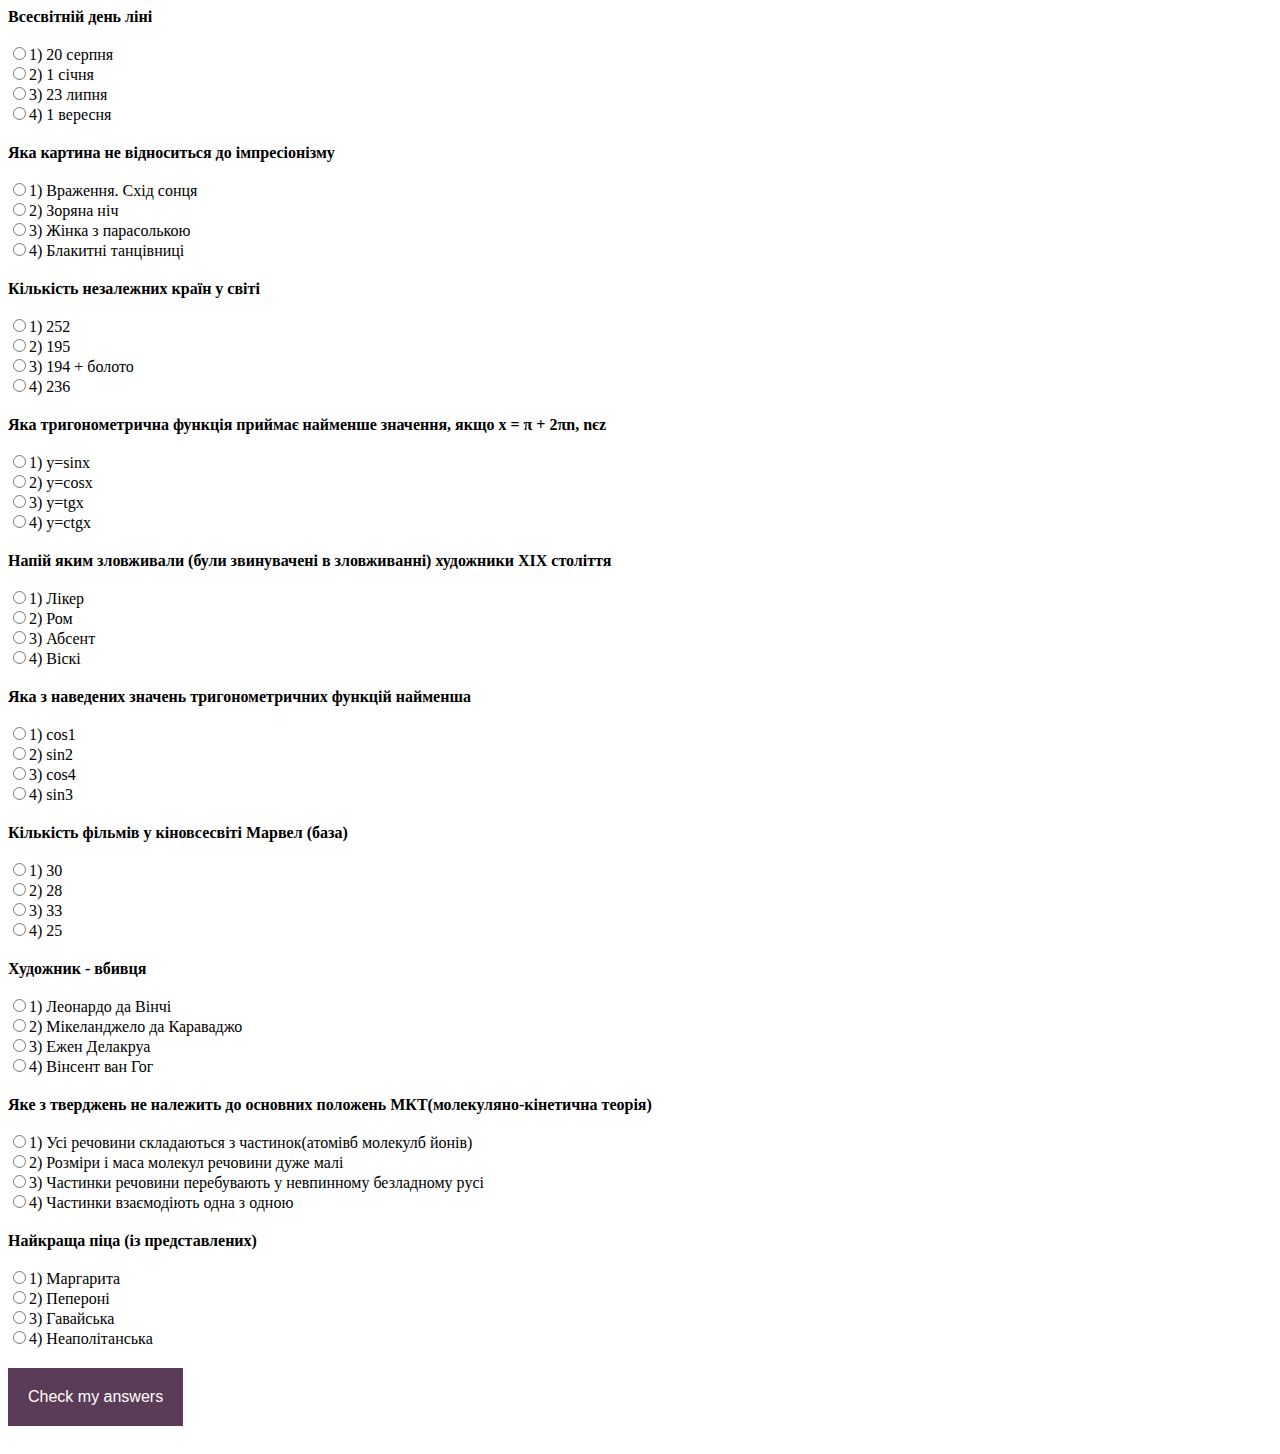
<file: index.html>
<DOCTYPE html>
<html>
    <head>
        <meta charset="UTF-8">
        <link rel = "stylesheet" href = "style.css">
        
    </head>

    <body>
       <div id="test">

       </div>
       <button id ="resultButton">Check my answers</button>

       <div id="results"></div>
   
    
       <script src ="script.js"></script>
    </body>

</html>
</file>
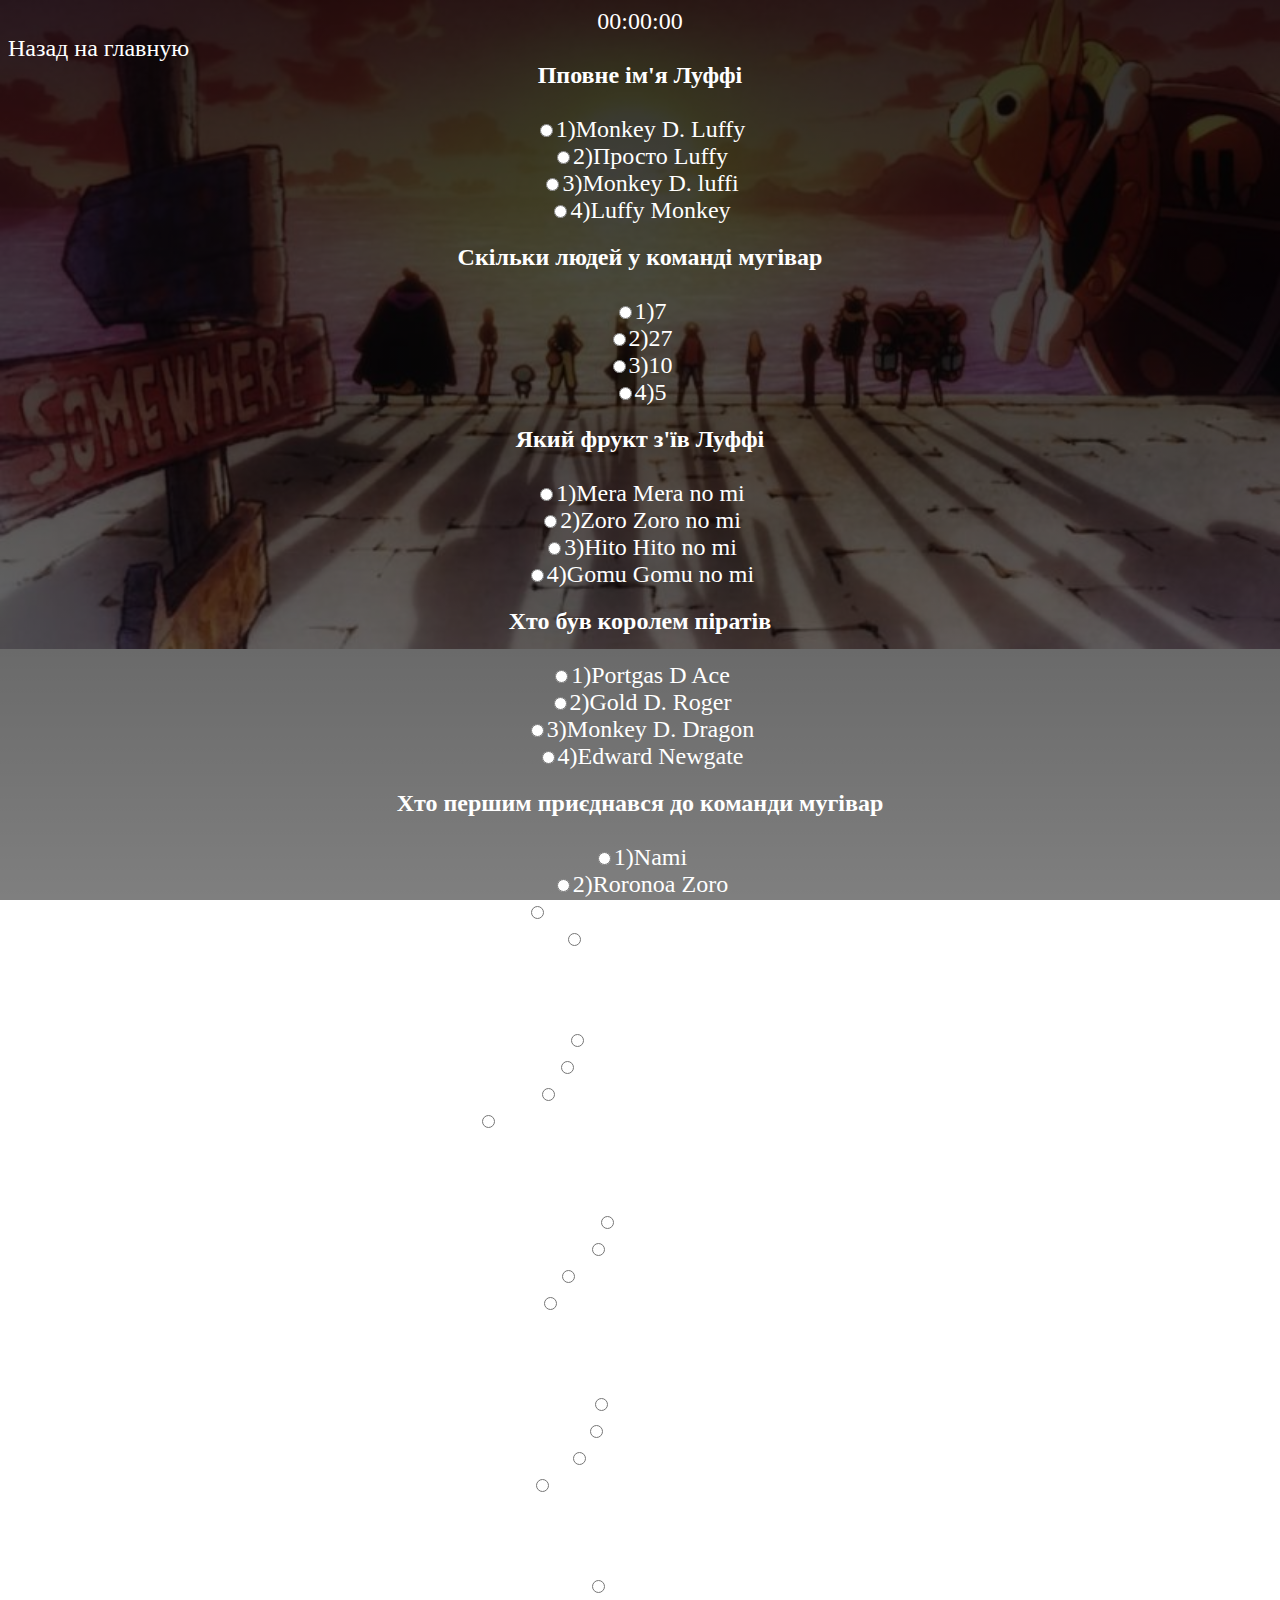
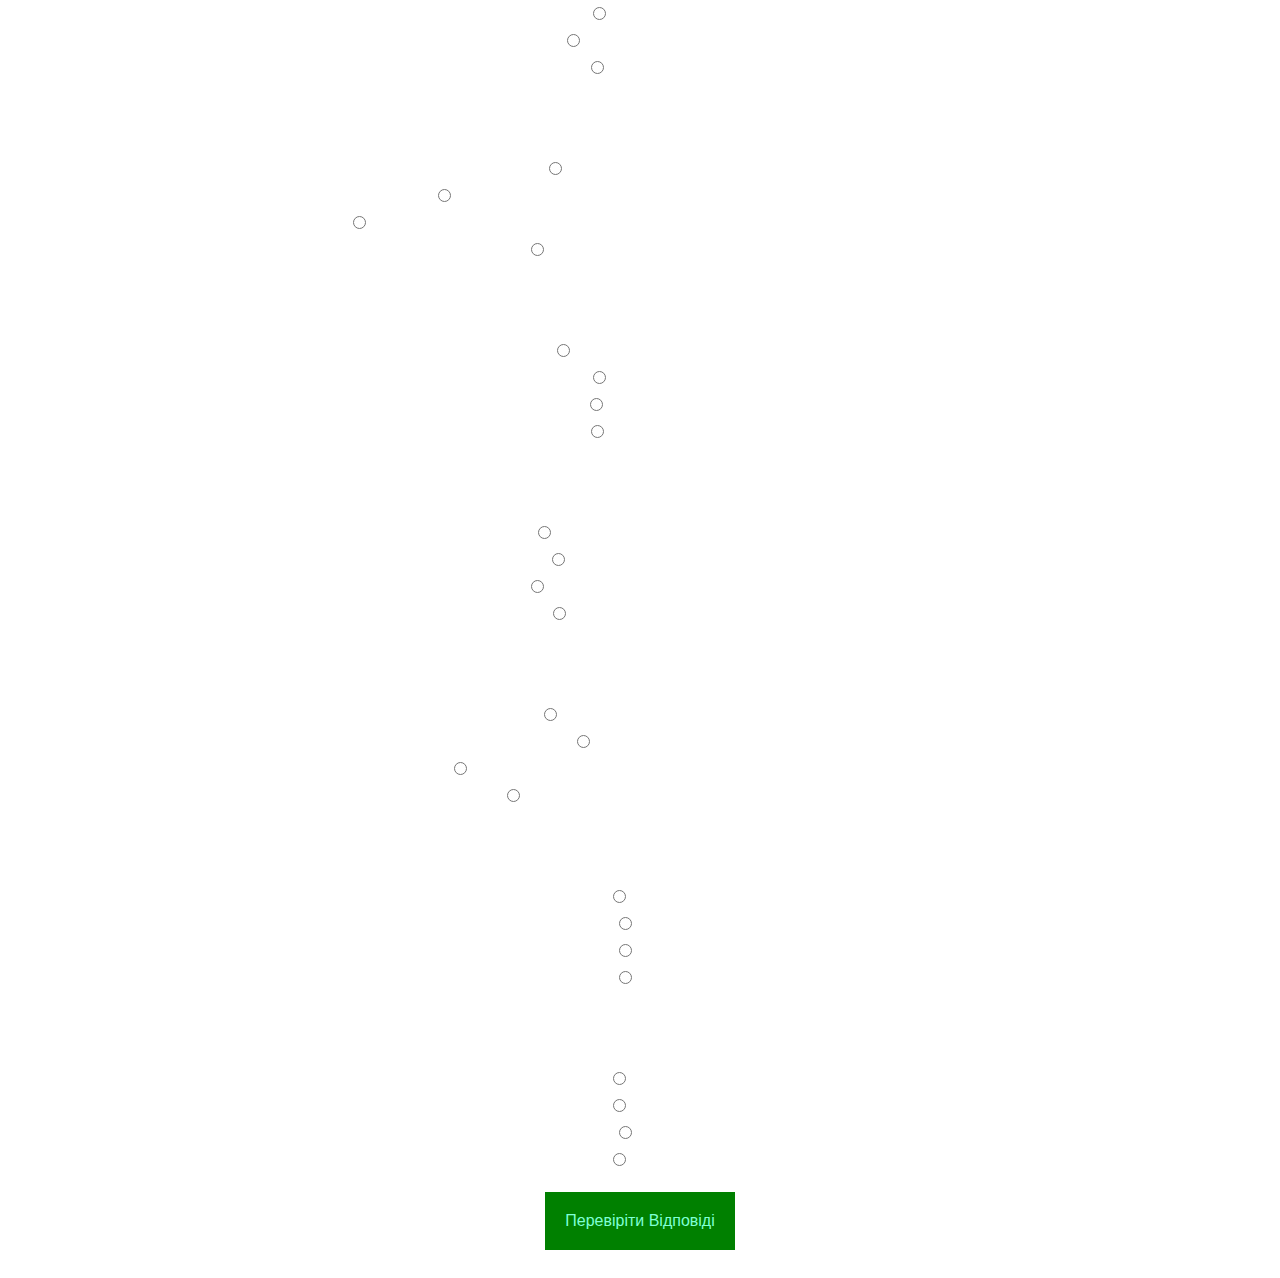
<file: Andrey/тест/index.html>
<html>
  
    <head>
        <link rel="stylesheet" href="style.css">
        <meta charset="UTF-8">
        <title>One Piece</title>
  </head>
    <body onload="timer()">
      
           <div id="showtimer">00:00:00</div>
           
        <div class="back">
          <a class="mn" href="main.html">Назад на главную</a>
        </div>

     <div id="test"></div>
   
     <button  id="resultButton">Перевіріти Відповіді </button>
     <div id="results"></div>

    
     <script src="script.js"> </script>
   </body>
   
</html>
</file>
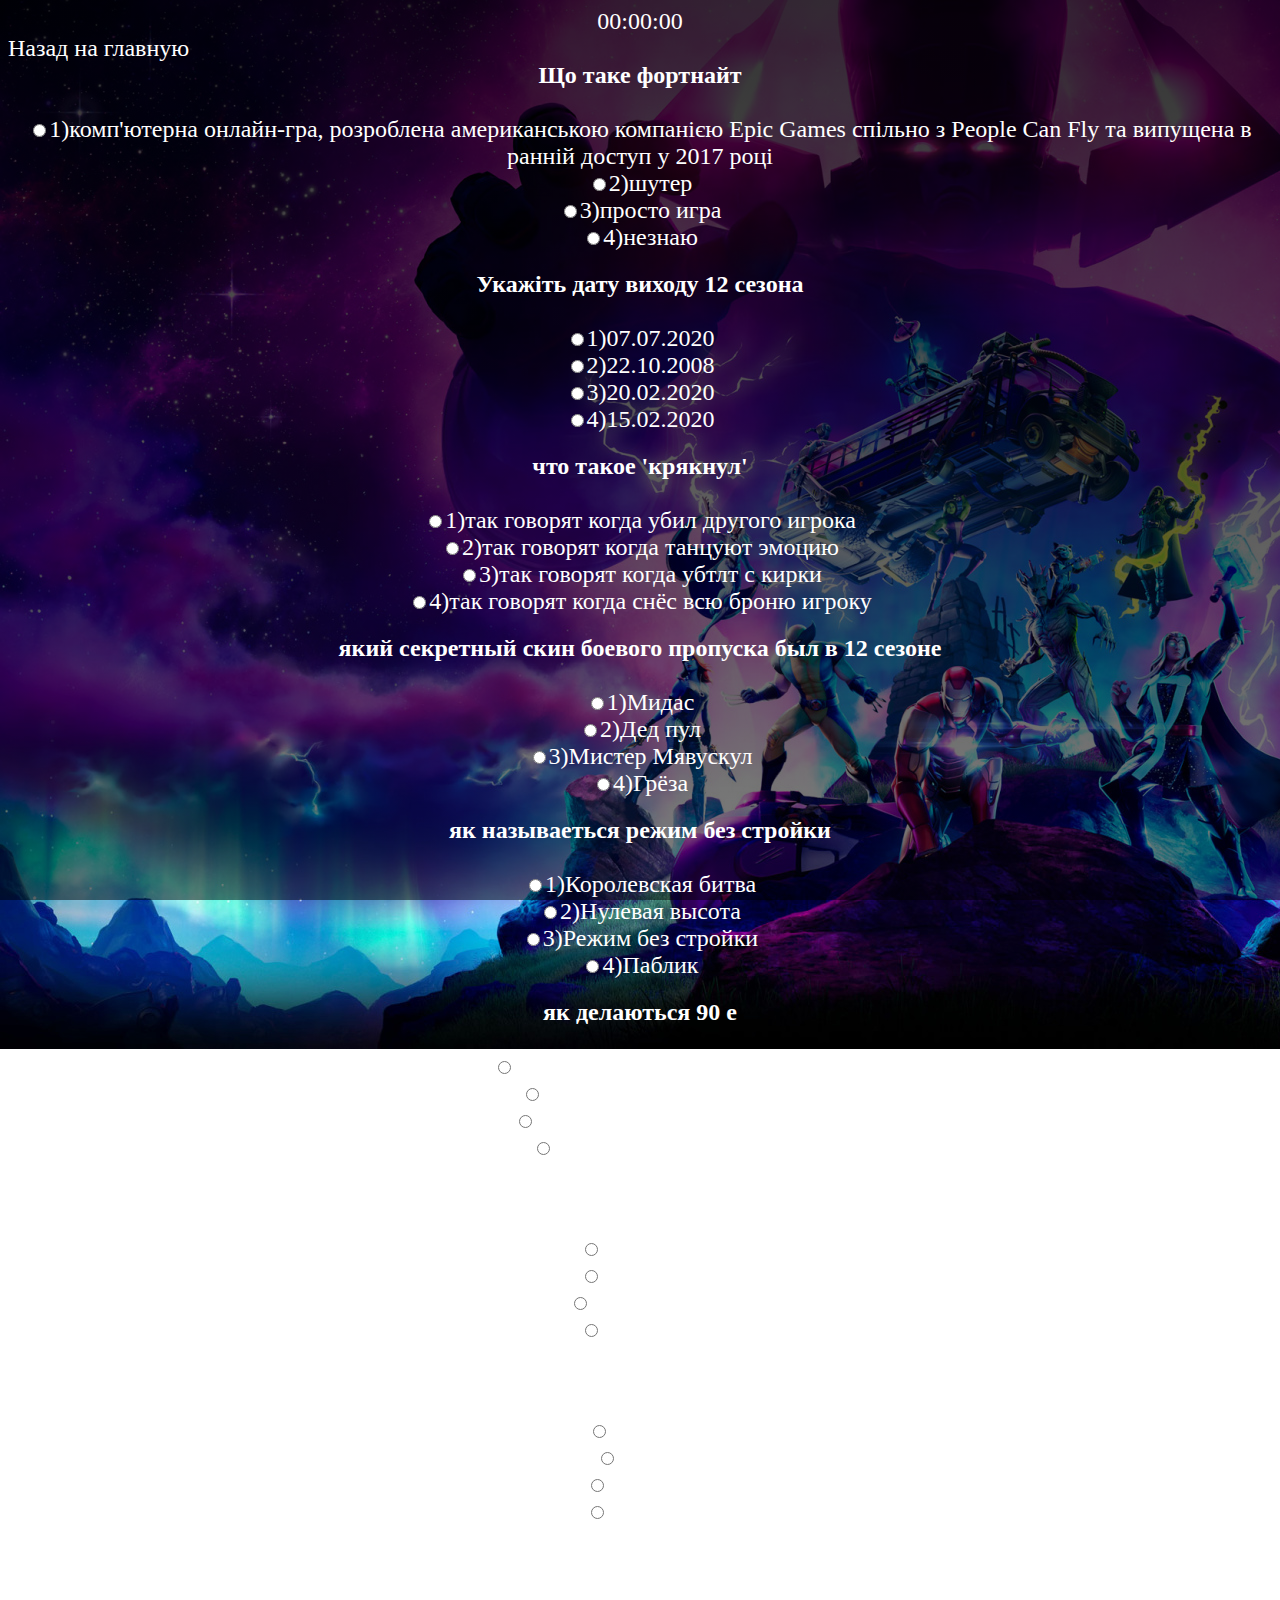
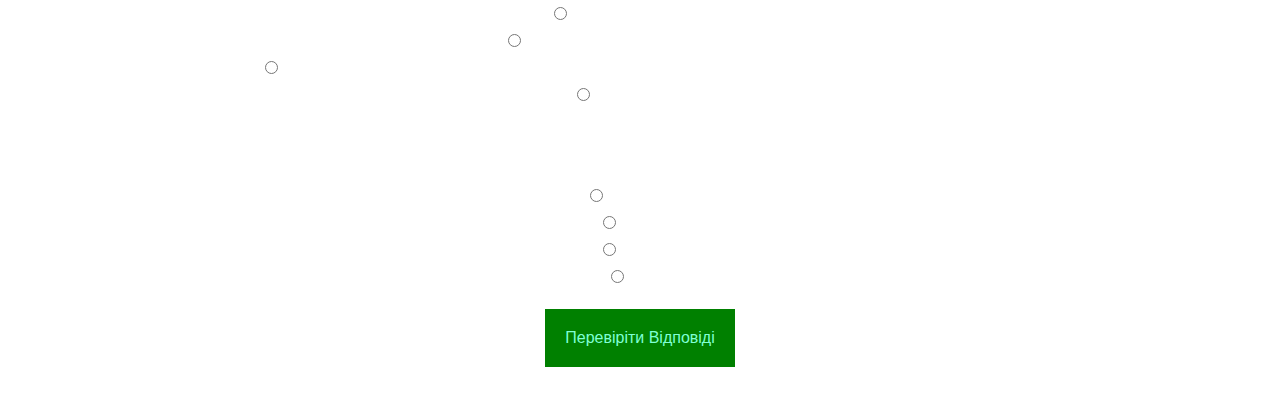
<file: Andrey/тест/index2.html>
<html>
  
    <head>
        <link rel="stylesheet" href="style2.css">
        <meta charset="UTF-8">
        <title>Fortnite</title>
  </head>
    <body onload="timer()">
      
           <div id="showtimer">00:00:00</div>
        <div class="back">
          <a class="mn" href="main.html">Назад на главную</a>
        </div>

     <div id="test"></div>
   
     <button  id="resultButton">Перевіріти Відповіді </button>
     <div id="results"></div>

    
     <script src="script2.js"> </script>
   </body>
   
</html>
</file>
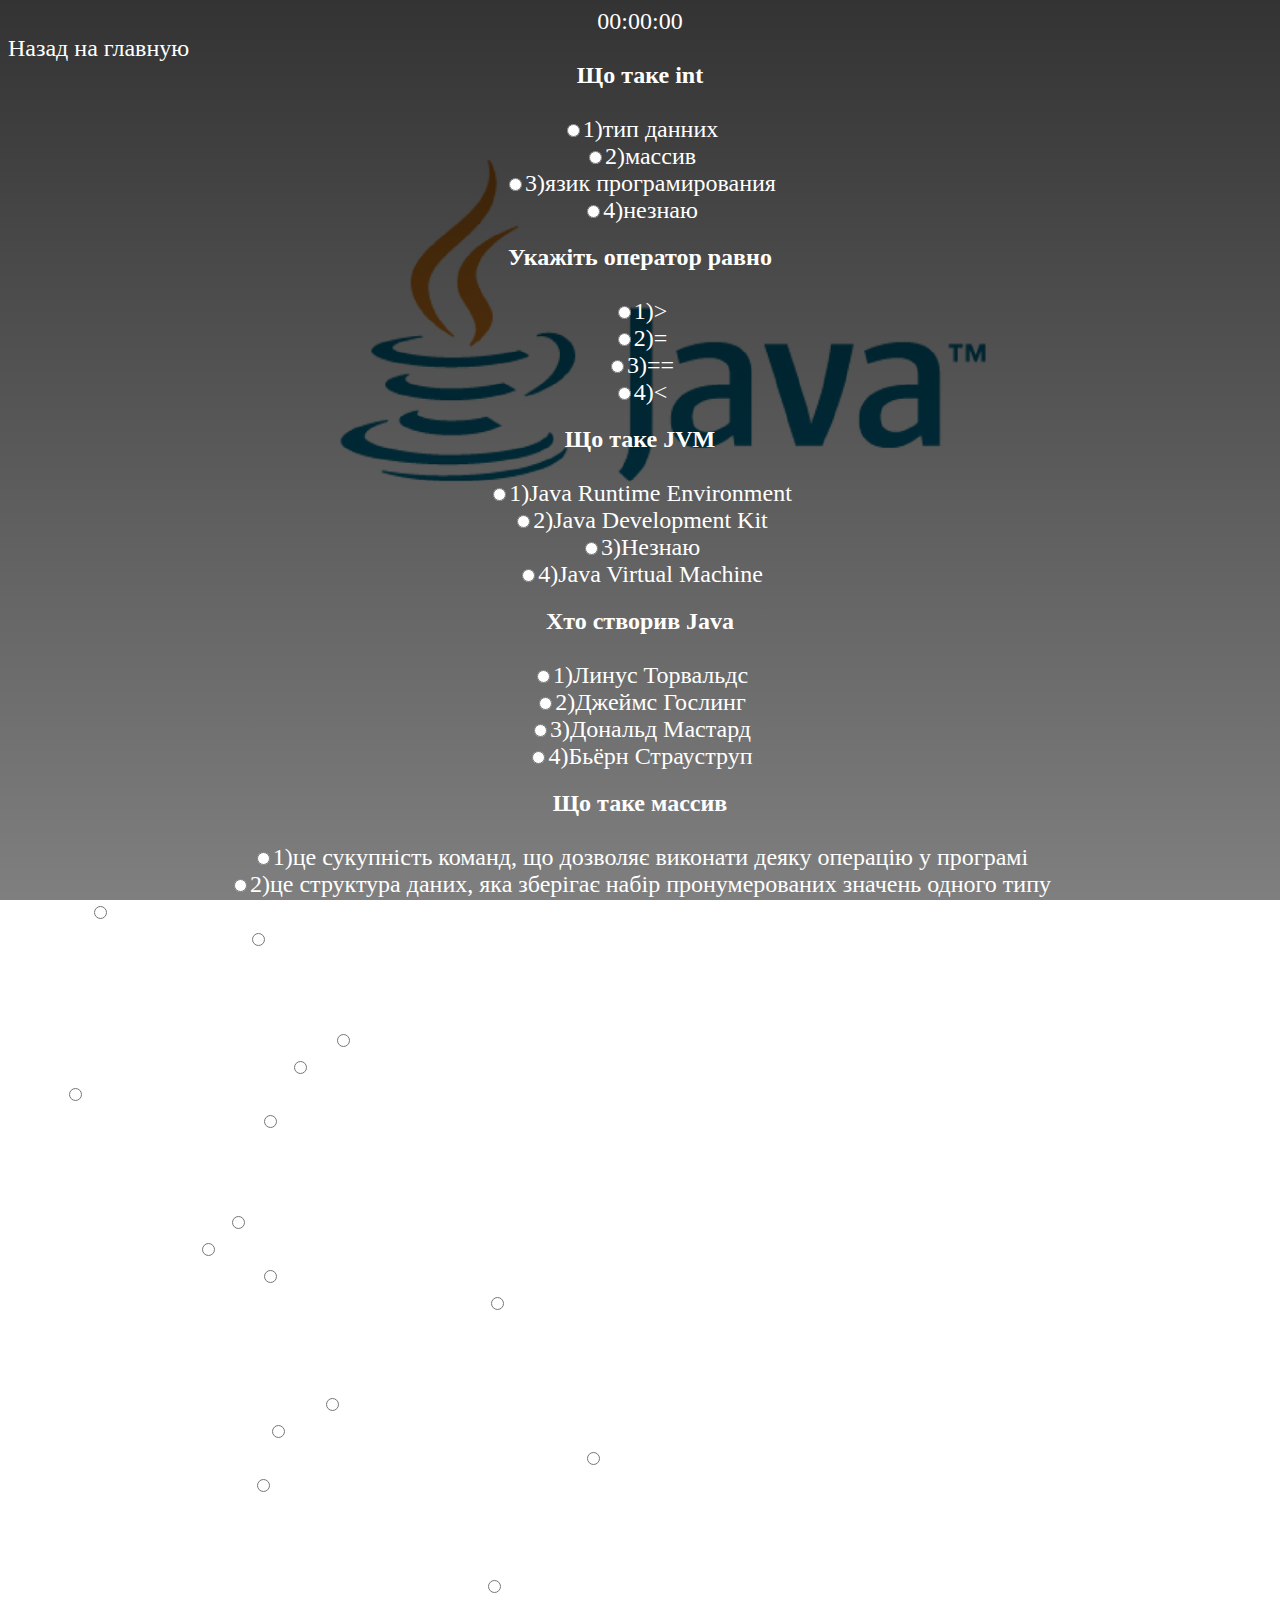
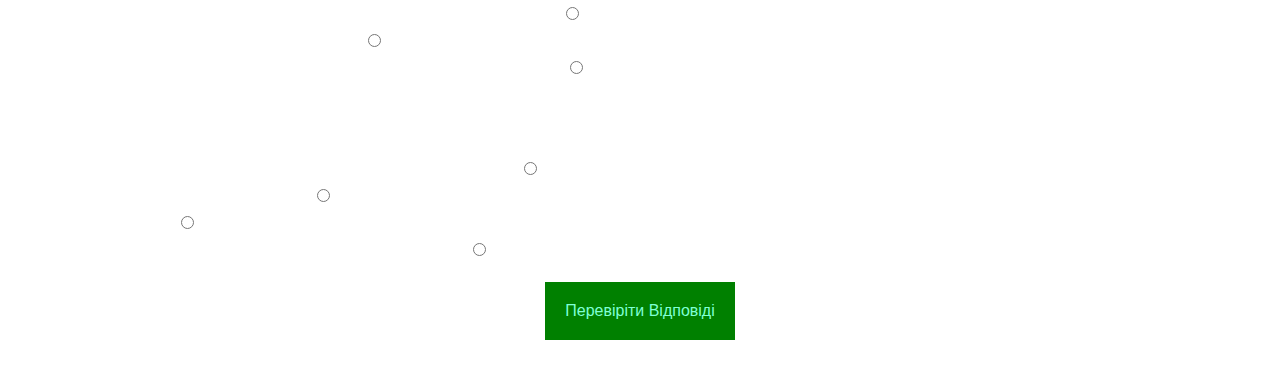
<file: Andrey/тест/index3.html>
<html>
  
    <head>
        <link rel="stylesheet" href="style3.css">
        <meta charset="UTF-8">
        <title>Java</title>
  </head>
    <body onload="timer()">
      
           <div id="showtimer">00:00:00</div>
           
        <div class="back">
          <a class="mn" href="main.html">Назад на главную</a>
        </div>

     <div id="test"></div>
   
     <button  id="resultButton">Перевіріти Відповіді </button>
     <div id="results"></div>

    
     <script src="script3.js"> </script>
   </body>
   
</html>
</file>
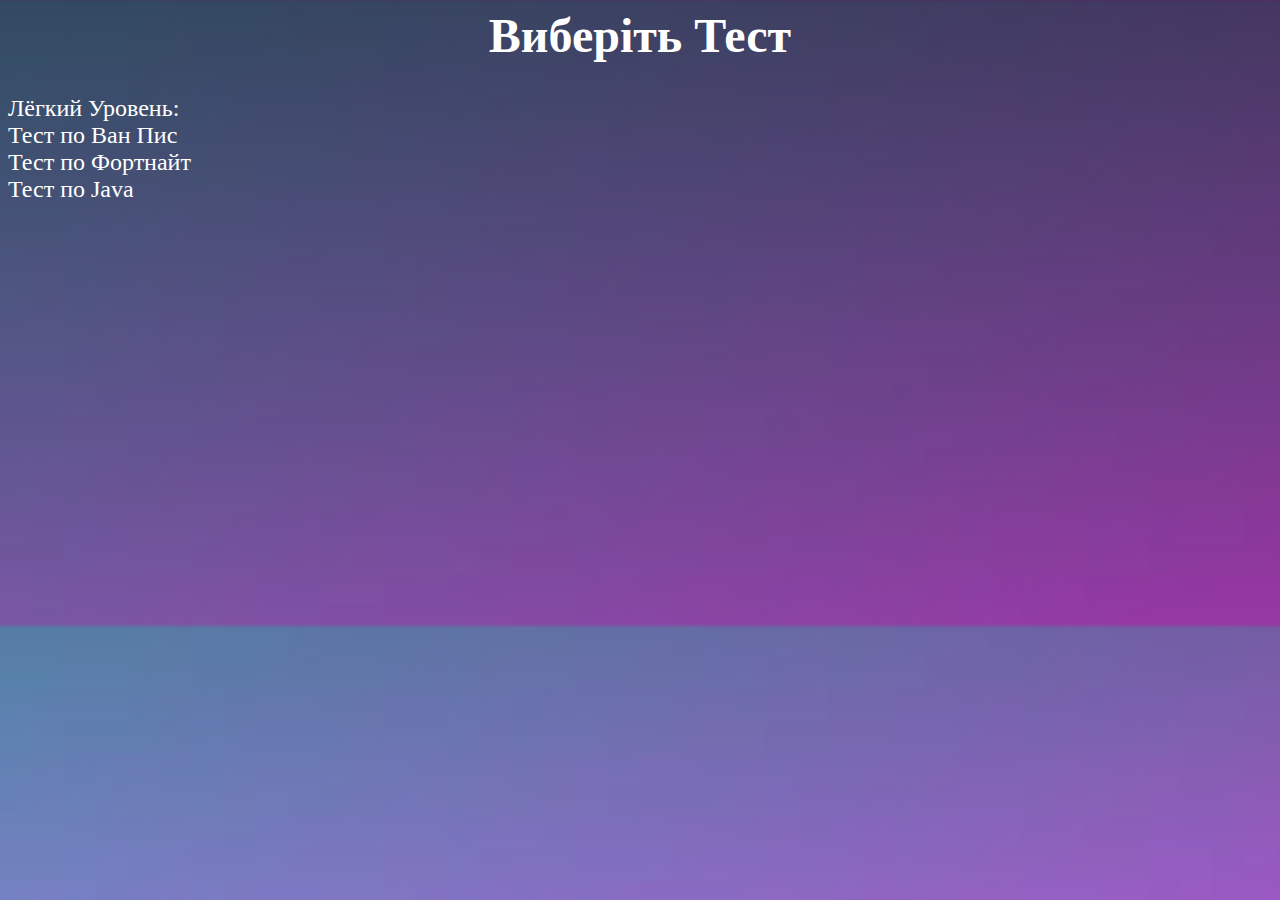
<file: Andrey/тест/main.html>
<html>
  
    <head>
        <link rel="stylesheet" href="mainstyle.css">
        <meta charset="UTF-8">
        <title>Main</title>
  </head>
    <body>
        <h1>Виберіть Тест</h1>
         <div class="ezlvl">
          <p1>Лёгкий Уровень:</p1>
         </div>

        <div class="test">
            <a class="op" href="index.html">Тест по Ван Пис</a>
        </div>

        <div class="testfort">
            <a class="fort" href="index2.html">Тест по Фортнайт</a>
        </div>

        <div class="testjava">
            <a class="java" href="index3.html">Тест по Java</a>
        </div>
   </body>
   
</html>
</file>
<file: style.css>
#resultButton{
    font-size: 16px;
    background-color: rgb(91, 60, 86);
    color: white;
    border: 0px;
    padding: 20px;
    margin-bottom: 20px;
}

.question{
    font-weight: bold;
}

.answers{
    margin-bottom: 20px;
}
</file>
<file: Andrey/тест/style.css>
#resultButton{
    font-size: 16px;
    background-color: green;
    color: aquamarine;
    border: 0px;
    padding: 20px;
    margin-bottom: 20px;
}
.question{
    font-weight: bold;
}
.answers{
    margin-bottom: 20px;
}
html{
    background: linear-gradient( rgba(0, 0, 0, 0.801), rgba(0, 0, 0, 0.5) ), url('bg.jpg');
    background-size: contain;
    background-attachment:fixed;
    background-repeat: no-repeat;
    text-align: center;
    font-family: 'Montserrat';
    font-size: 24px;  
    color: #FFFFFF; 
}

.back{
    text-align: left;
}
.mn{
    text-decoration: none;
    color: #FFFFFF; 
    font-size: 24px;
    font-family: 'Montserrat';
}
</file>
<file: Andrey/тест/style2.css>
#resultButton{
    font-size: 16px;
    background-color: green;
    color: aquamarine;
    border: 0px;
    padding: 20px;
    margin-bottom: 20px;
}
.question{
    font-weight: bold;
}
.answers{
    margin-bottom: 20px;
}
html{
    background: linear-gradient( rgba(0, 0, 0, 0.801), rgba(0, 0, 0, 0.5) ), url('bgfort.jpg');
    background-attachment:fixed;
    background-repeat: no-repeat;
    text-align: center;
    font-family: 'Montserrat';
    font-size: 24px;  
    color: #FFFFFF; 
}
.conteiner{
    text-align: left;
}
.buttons{
    text-align: left;
}
.back{
    text-align: left;
}
.mn{
    text-decoration: none;
    color: #FFFFFF; 
    font-size: 24px;
    font-family: 'Montserrat';
}
</file>
<file: Andrey/тест/style3.css>
#resultButton{
    font-size: 16px;
    background-color: green;
    color: aquamarine;
    border: 0px;
    padding: 20px;
    margin-bottom: 20px;
}
.question{
    font-weight: bold;
}
.answers{
    margin-bottom: 20px;
}
html{
    background: linear-gradient( rgba(0, 0, 0, 0.801), rgba(0, 0, 0, 0.5) ), url('bgjava.png');
    background-size: contain;
    background-attachment:fixed;
    background-repeat: no-repeat;
    text-align: center;
    font-family: 'Montserrat';
    font-size: 24px;  
    color: #FFFFFF; 
}

.back{
    text-align: left;
}
.mn{
    text-decoration: none;
    color: #FFFFFF; 
    font-size: 24px;
    font-family: 'Montserrat';
}
</file>
<file: Andrey/тест/mainstyle.css>
html{
    background: linear-gradient( rgba(0, 0, 0, 0.616), rgba(0, 0, 0, 0.233) ),url('bgmain.jpg');
    background-size: contain;
    background-attachment:fixed;
    background-repeat:repeat;
    text-align: center;
    font-family: 'Montserrat';
    font-size: 24px;  
    color: #ffffff; 
}
.test{
    text-align: left;
}
.op{
    text-decoration: none;
    color: #ffffff; 
    font-size: 24px; 
    font-family: 'Montserrat';
    
}
.testfort{
    text-align: left;
}
.fort{
    text-decoration: none;
    color: #ffffff; 
    font-size: 24px; 
    font-family: 'Montserrat';
    text-align: left;
}
.ezlvl{
    text-align: left;
}
.testjava{
    text-align: left;
}
.java{
    text-decoration: none;
    color: #ffffff; 
    font-size: 24px; 
    font-family: 'Montserrat';
    text-align: left;
}
</file>
